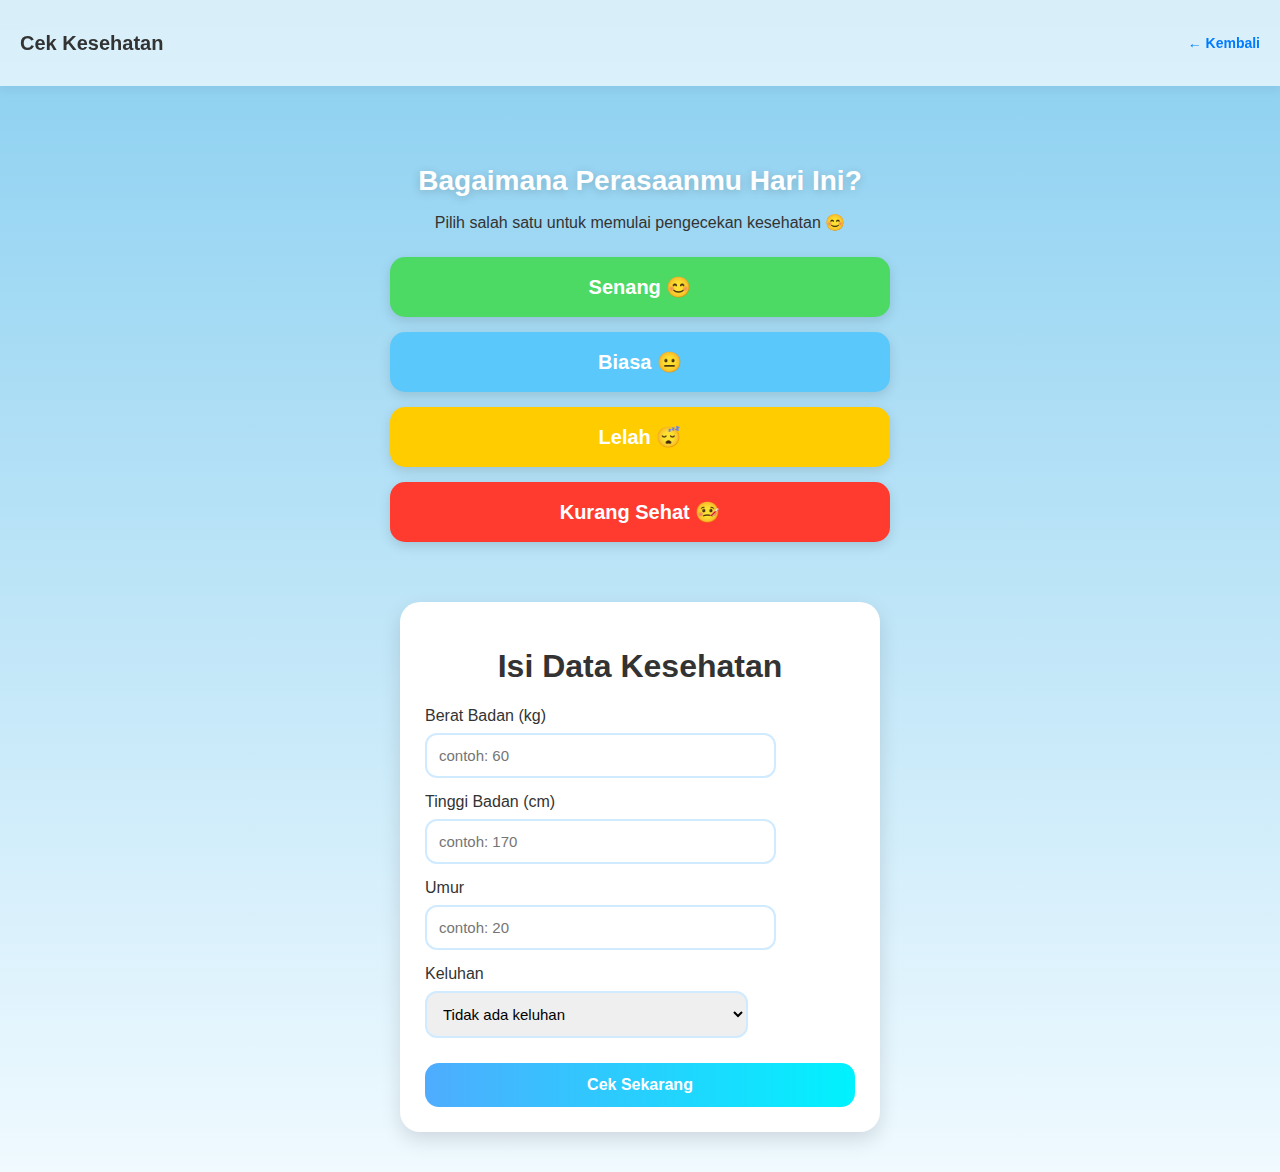
<file: cek.html>
<!DOCTYPE html>
<html lang="id">
<head>
    <meta charset="UTF-8">
    <title>Cek Kesehatan</title>
    <link rel="stylesheet" href="cek-style.css">
</head>
<body class="page">

    <header class="top-bar">
        <h2>Cek Kesehatan</h2>
        <a href="index.html" class="back-btn">← Kembali</a>
    </header>

    <section class="container">
        <h1>Bagaimana Perasaanmu Hari Ini?</h1>
        <p>Pilih salah satu untuk memulai pengecekan kesehatan 😊</p>

        <div class="mood-list">
            <div class="mood happy">Senang 😊</div>
            <div class="mood normal">Biasa 😐</div>
            <div class="mood tired">Lelah 😴</div>
            <div class="mood sick">Kurang Sehat 🤒</div>
        </div>
    </section>

    
    <section class="card">
        <h1>Isi Data Kesehatan</h1>

        <label>Berat Badan (kg)</label>
        <input type="number" id="bb" placeholder="contoh: 60">

        <label>Tinggi Badan (cm)</label>
        <input type="number" id="tb" placeholder="contoh: 170">

        <label>Umur</label>
        <input type="number" id="umur" placeholder="contoh: 20">

        <label>Keluhan</label>
        <select id="keluhan">
            <option value="normal">Tidak ada keluhan</option>
            <option value="pusing">Pusing</option>
            <option value="batuk">Batuk</option>
            <option value="demam">Demam</option>
            <option value="lelah">Lelah</option>
            <option value="sesak">Sesak Napas</option>
        </select>

        <button onclick="prosesCek()">Cek Sekarang</button>
    </section>

    <script src="cek.js"></script>
    <script src="transition.js"></script>
</body>
</html>

    <script src="transition.js"></script>
</body>
</html>
</file>
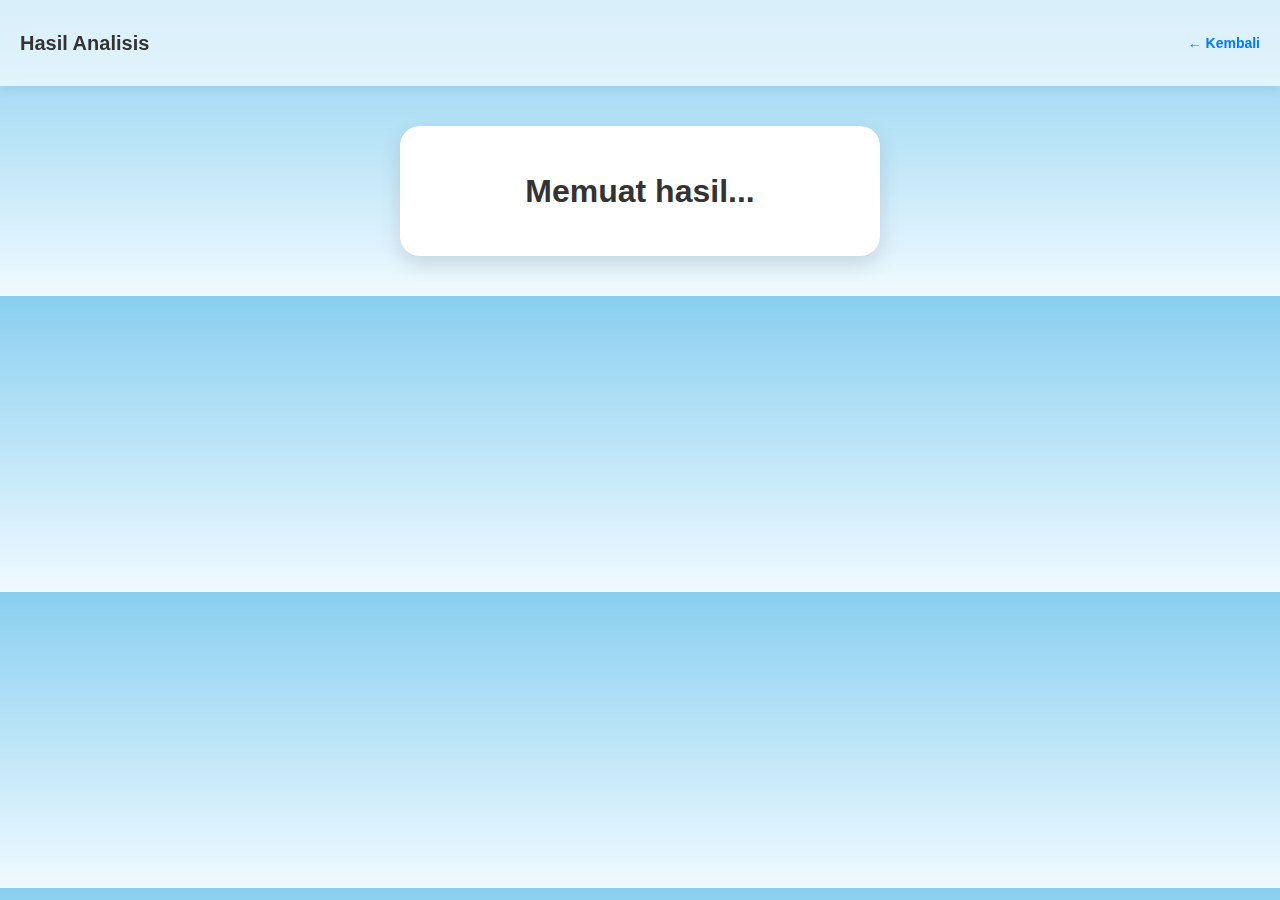
<file: hasil.html>
<!DOCTYPE html>
<html lang="id">
<head>
    <meta charset="UTF-8">
    <title>Hasil Cek Kesehatan</title>
    <link rel="stylesheet" href="cek-style.css">
</head>
<body class="page">

    <header class="top-bar">
        <h2>Hasil Analisis</h2>
        <a href="cek.html" class="back-btn">← Kembali</a>
    </header>

    <section class="card" id="hasil-container">
        <h1>Memuat hasil...</h1>
    </section>

    <script src="cek.js"></script>
    <script src="transition.js"></script>
</body>
</html>
</file>
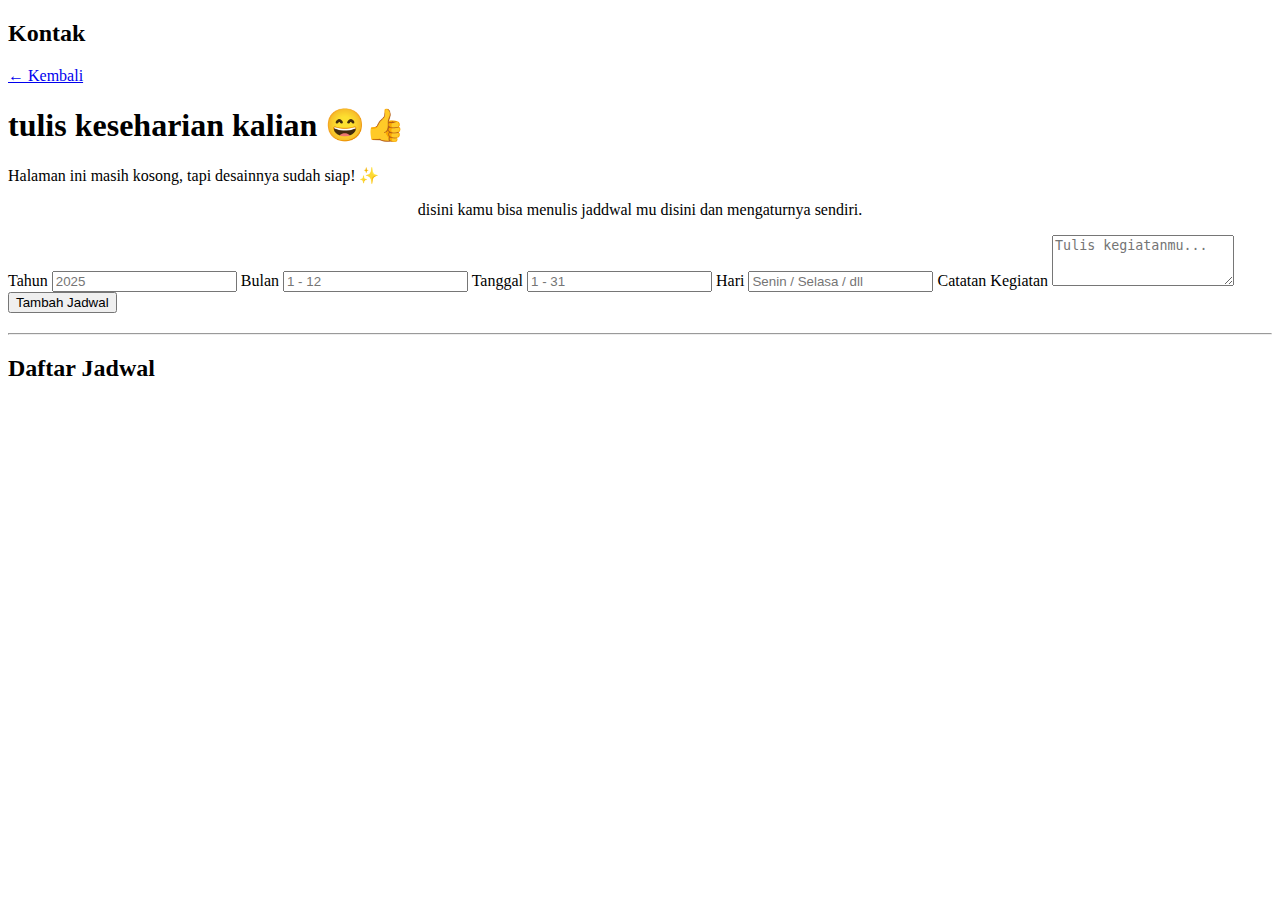
<file: kontak.html>
<!DOCTYPE html>
<html lang="id">
<head>
    <meta charset="UTF-8">
    <meta name="viewport" content="width=device-width, initial-scale=1.0">
    <title>Keseharian</title>
    <link rel="stylesheet" href="kontak-style.css">
</head>
<body class="page">

    <header class="top-bar">
        <h2>Kontak</h2>
        <a href="index.html" class="back-btn">← Kembali</a>
    </header>

    <section class="container">
        <h1>tulis keseharian kalian 😄👍</h1>
        <p>Halaman ini masih kosong, tapi desainnya sudah siap! ✨</p>

        <!-- Card kosong -->
        <div class="card" style="text-align:center;">
            <p>disini kamu bisa menulis jaddwal mu disini dan mengaturnya sendiri.</p>
        </div>

        <!-- FORM INPUT JADWAL -->
        <form id="scheduleForm" class="form">
            <label>Tahun</label>
            <input type="number" id="year" placeholder="2025" required>
    
            <label>Bulan</label>
            <input type="number" id="month" placeholder="1 - 12" required>
    
            <label>Tanggal</label>
            <input type="number" id="day" placeholder="1 - 31" required>
    
            <label>Hari</label>
            <input type="text" id="weekday" placeholder="Senin / Selasa / dll" required>
    
            <label>Catatan Kegiatan</label>
            <textarea id="activity" rows="3" placeholder="Tulis kegiatanmu..." required></textarea>
    
            <button type="submit">Tambah Jadwal</button>
        </form>
    
        <hr style="margin: 20px 0;">
    
        <!-- LIST JADWAL TERSIMPAN -->
        <h2>Daftar Jadwal</h2>
        <div id="scheduleList"></div>
    </section>

    <script src="transition.js"></script>
</body>
</html>
</file>
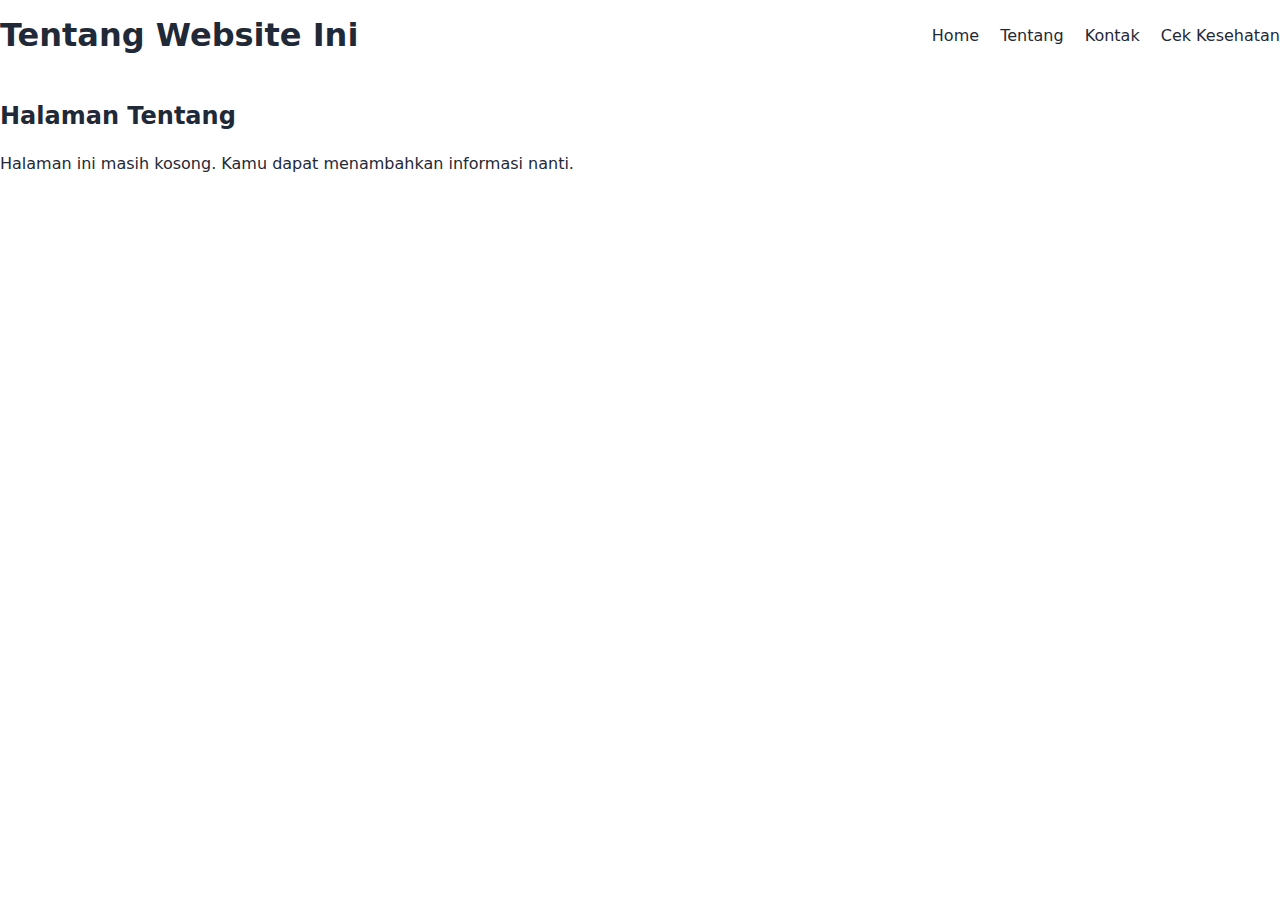
<file: tentang.html>
<!DOCTYPE html>
<html lang="id">
<head>
    <meta charset="UTF-8">
    <meta name="viewport" content="width=device-width, initial-scale=1.0">
    <title>Tentang</title>
    <link rel="stylesheet" href="style.css">
</head>
<body class="page">

    <header>
        <h1>Tentang Website Ini</h1>
        <nav>
            <a href="index.html">Home</a>
            <a href="tentang.html">Tentang</a>
            <a href="kontak.html">Kontak</a>
            <a href="cek.html" class="cek-nav">Cek Kesehatan</a>
        </nav>
    </header>

    <section class="hero">
        <h2>Halaman Tentang</h2>
        <p>Halaman ini masih kosong. Kamu dapat menambahkan informasi nanti.</p>
    </section>

    <script src="transition.js"></script>

</body>
</html>
</file>
<file: cek-style.css>
/* Warna dasar ceria */
body {
    margin: 0;
    padding: 0;
    font-family: "Poppins", sans-serif;
    background: linear-gradient(to bottom, #89cff0, #f0faff);
    color: #333;
}

/* Header di atas */
.top-bar {
    display: flex;
    justify-content: space-between;
    align-items: center;
    background: #ffffffaa;
    backdrop-filter: blur(10px);
    padding: 15px 20px;
    box-shadow: 0 3px 10px #00000010;
}

.top-bar h2 {
    font-size: 20px;
}

.back-btn {
    text-decoration: none;
    color: #0077ff;
    font-weight: 600;
    font-size: 14px;
}

/* Container tengah */
.container {
    margin: 40px auto;
    text-align: center;
    max-width: 500px;
    padding: 20px;
}

.container h1 {
    font-size: 28px;
    margin-bottom: 10px;
    color: #ffffff;
    text-shadow: 0 2px 10px #00000030;
}

.container p {
    font-size: 16px;
    margin-bottom: 25px;
}

/* Kotak-kotak mood */
.mood-list {
    display: grid;
    gap: 15px;
}

.mood {
    padding: 18px;
    border-radius: 15px;
    font-size: 20px;
    font-weight: 600;
    cursor: pointer;
    transition: 0.3s;
    color: white;
    box-shadow: 0 4px 12px #00000020;
}

/* Warna-warna ceria */
.happy {
    background: #4cd964;
}

.normal {
    background: #5ac8fa;
}

.tired {
    background: #ffcc00;
}

.sick {
    background: #ff3b30;
}

/* Hover efek */
.mood:hover {
    transform: scale(1.05);
    box-shadow: 0 6px 18px #00000030;
}

.top-bar a {
    text-decoration: none;
    font-weight: bold;
    color: #007bff;
}

/* Card utama */
.card {
    background: white;
    margin: 40px auto;
    padding: 25px;
    width: 90%;
    max-width: 430px;
    border-radius: 20px;
    box-shadow: 0 8px 20px #00000020;
    animation: slideIn 0.6s ease forwards;
    text-align: left;
}

.card h1 {
    text-align: center;
}

/* Input */
label {
    font-weight: 400;
    margin-top: 15px;
    display: block;
}

input, select {
    width: 75%;
    padding: 12px;
    border-radius: 12px;
    border: 2px solid #d0eaff;
    margin-top: 8px;
    outline: none;
    font-size: 15px;
}

/* Tombol */
button {
    width: 100%;
    margin-top: 25px;
    padding: 13px;
    border: none;
    border-radius: 14px;
    font-size: 16px;
    font-weight: bold;
    background: linear-gradient(to right, #4facfe, #00f2fe);
    color: white;
    cursor: pointer;
    transition: 0.3s;
}

button:hover {
    transform: scale(1.05);
}

/* Saran box */
.saran-box {
    background: #e8faff;
    padding: 15px;
    border-radius: 15px;
    margin-top: 20px;
}
</file>
<file: kontak-style.css>

</file>
<file: style.css>
* { box-sizing: border-box; margin: 0; padding: 0; }
body {
  font-family: system-ui, Arial;
  color: #1f2937;
}
.container { max-width: 1000px; margin: auto; padding: 2rem; }
header { display: flex; justify-content: space-between; align-items: center; padding: 1rem 0; }
nav a { margin-left: 1rem; text-decoration: none; color: inherit; }
.hero { display: grid; gap: 1.5rem; padding: 2rem 0; }
.hero h1 { font-size: 2rem; margin-bottom: .5rem; }
.cta { background: #2563eb; color: white; padding: .6rem 1rem; border-radius: 8px; text-decoration: none; }
.features { display: grid; grid-template-columns: repeat(auto-fit, minmax(220px,1fr)); gap: 1rem; margin-top: 1rem; }
.card { padding: 1rem; border-radius: 10px; background: #f8fafc; box-shadow: 0 6px 18px rgba(0,0,0,.06); }
.muted { color: #6b7280; }
.contact-form { display: flex; flex-direction: column; gap: .6rem; }
input, textarea { padding: .6rem; border-radius: 8px; border: 1px solid #d1d5db; }
button { padding: .6rem .9rem; background: #10b981; color:white; border: none; border-radius: 8px; cursor:pointer; }
footer { padding-top: 2rem; color:#6b7280; font-size:.9rem; border-top: 1px solid #e5e7eb; }
</file>
